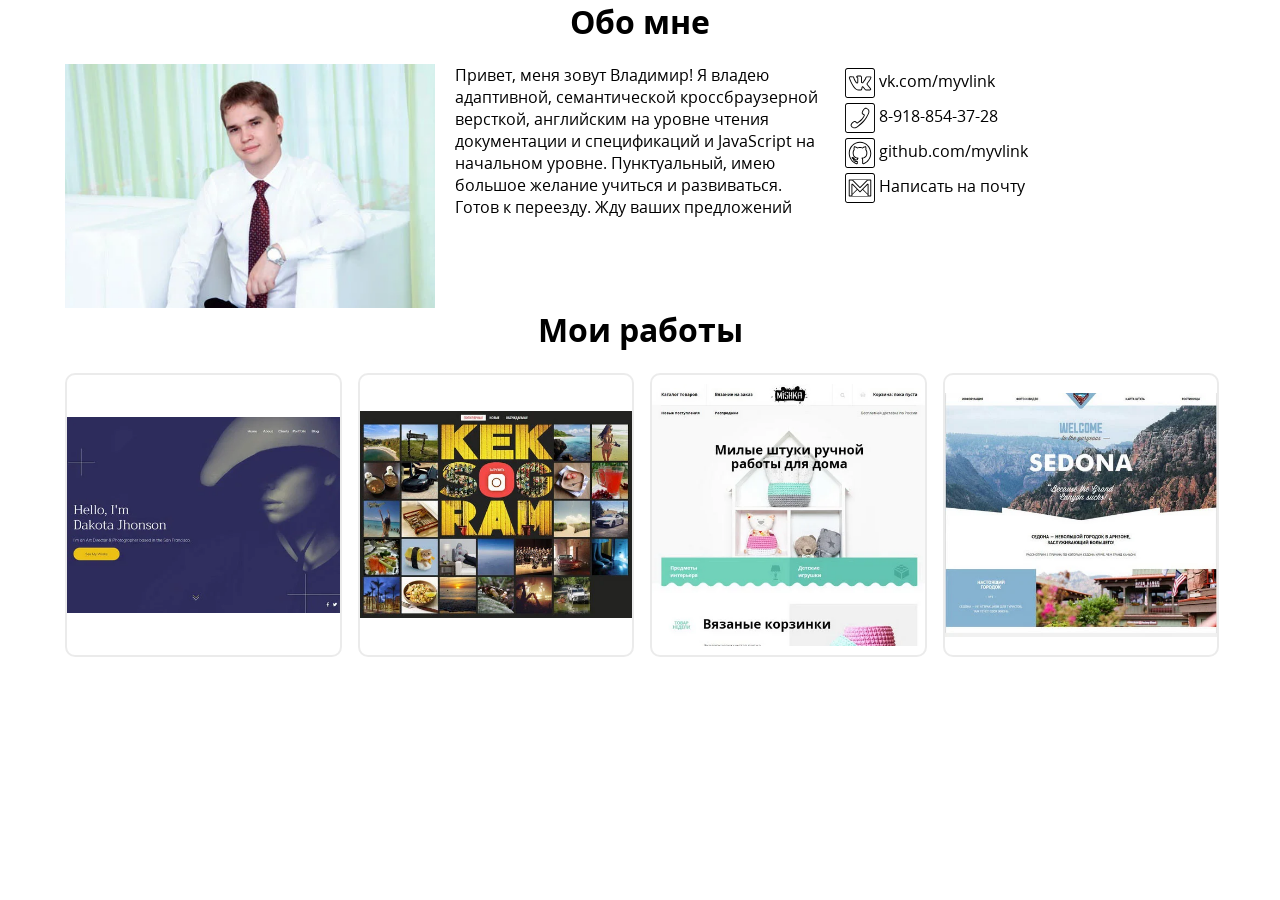
<file: index.html>
<!DOCTYPE html><html lang="ru"><head><meta charset="utf-8"><meta name="viewport" content="width=device-width,initial-scale=1"><title>Портфолио myvlink</title><link rel="preload" href="fonts/opensans.woff2" as="font"><link rel="preload" href="fonts/opensansbold.woff2" as="font"><link rel="stylesheet" href="css/style.min.css"></head><body><!-- Yandex.Metrika counter --><script type="text/javascript">(function (d, w, c) {
        (w[c] = w[c] || []).push(function() {
            try {
                w.yaCounter50430070 = new Ya.Metrika2({
                    id:50430070,
                    clickmap:true,
                    trackLinks:true,
                    accurateTrackBounce:true
                });
            } catch(e) { }
        });

        var n = d.getElementsByTagName("script")[0],
            s = d.createElement("script"),
            f = function () { n.parentNode.insertBefore(s, n); };
        s.type = "text/javascript";
        s.async = true;
        s.src = "https://mc.yandex.ru/metrika/tag.js";

        if (w.opera == "[object Opera]") {
            d.addEventListener("DOMContentLoaded", f, false);
        } else { f(); }
    })(document, window, "yandex_metrika_callbacks2");</script><noscript><div><img src="https://mc.yandex.ru/watch/50430070" style="position:absolute; left:-9999px;" alt=""></div></noscript><!-- /Yandex.Metrika counter --><div style="display:none"><svg xmlns="http://www.w3.org/2000/svg"><symbol id="icon-github" viewbox="0 0 25.600005 25.600001"><path d="M15.06913637 22.27049466c-.0575976-.0362715-.10772825-.077877-.1525261-.12481655-.17599147-.18562467-.2346555-.42245605-.2346555-.61661516 0-.30937439.01066624-1.32604253.01066624-2.58700998 0-.79690578-.26558717-1.2492323-.48957642-1.44659174-.25812086-.2293639-.12372731-.65822078.21865645-.69769267 1.93057268-.2240294 3.84301345-.90358629 3.84301345-4.26083207 0-.9281227-.32105127-1.67702241-.8447593-2.2616333-.10132838-.11414856-.13012654-.27523642-.073596-.41605495.0629304-.15682078.29225246-.82891025.04586428-1.78156938l-.06186398-.18562493c-.3007852.0256032-.94715346.18029042-2.0009694.91212111-.09812844.06934218-.22185574.0896115-.3370503.0565409-.69329963-.19629266-1.44312977-.29443899-2.19189349-.29763995-.74343091.00320096-1.4911282.10028052-2.18656068.29763995-.11519456.0330706-.23892187.01280128-.33705031-.05547412-1.05701587-.73289747-1.70338413-.8875847-2.00203647-.91318789l-.05973047.18562493c-.2453211.95265913-.01706612 1.62581538.04586429 1.7847697.05439766.13975176.02559886.29977349-.07466309.41178787-.52264095.58567765-.84262579 1.33457735-.84262579 2.26270006 0 3.3348429 1.89324178 4.04106977 3.83021434 4.27150044.34131669.04053866.47571024.46832877.21758938.69662526-.17599147.155754-.37864823.47579682-.4511778 1.00920067-.01813256.1344179-.1034619.2507-.22612277.30830768-.55570612.26136838-2.19935979.79690577-3.19557811-.94839268-.00426637-.00746741-.10452832-.18669106-.28905253-.37018244l.18879058.26670224c.12906075.2026933.25812086.45125976.38078173.77663645-.02346536-.08427764.38931448 1.48606375 2.62813931.98679753.24852105-.05654083.48637649.13335106.48637649.38831816.00213286.76916871.01386554 1.39965237.01386554 1.60661315 0 .19949317-.06399684.4416586-.26985354.64648577l-.0895957.07467655c-.2111895.1440191-.46931036.17922377-.74236384.128017l-.0554641-.01493534c-3.81101503-1.30257275-6.55221546-4.9937294-6.55221546-9.33457138 0-5.41618514 4.2803261-9.82743735 9.582469-9.82743735 5.30107583 0 9.59100136 4.41018544 9.59100136 9.82743735 0 4.34084197-2.74013394 8.0277314-6.54901578 9.33457138l-.05226416.01386857c-.26345366.05227354-.51410822.02453655-.72103135-.10668084zm.54610631-.6752896l.60903736-.23683138c3.1486474-1.37191538 5.36720682-4.5787409 5.36720682-8.32963813 0-4.99372954-3.94967527-9.02733125-8.79104056-9.02733125-4.84029885 0-8.78250775 4.03253494-8.78250775 9.02733125 0 3.75089723 2.2185591 6.9609232 5.36827318 8.32963813l.60690386.23469777h.11199462l.02239893-.0640085c0-.17282288-.00639988-.5312705-.01066625-1.0422716l-.01386618-.08534467c-2.12043033.25710078-2.85639494-1.10094603-3.02705296-1.5106001l-.03199874-.08427828c-.37651472-.9846636-.89488982-1.20442655-.81702692-1.16602144l-.05546397-.03200383c-.1802579-.12695049-.32745076-.2549671-.41811302-.39151854-.27305348-.4107211-.013866-.72863038.2655871-.83744444.2058567-.07894377.45651093-.07147636.46611075-.07147636 1.16687699.0821441 1.7417821 1.19375818 1.7343158 1.17882336.48637648.85131248 1.17754323.90038597 1.70125126.77343548l.2794527-.0992131.04906423-.233631c.04479785-.14828594.09812844-.2859048.16852516-.42565656l-.15252547-.02987028c-1.89964166-.40112014-3.72141965-1.53300356-3.72141965-4.9350551 0-.84704539.22185575-1.58527672.60797029-2.20935949l.29225246-.39045177-.04053148-.14401885c-.11946094-.49286583-.20798956-1.36124732.2005239-2.42805566.04373078-.11201502.13439355-.19949298.24958748-.23683132.13439355-.04480639.84049292-.19949297 2.23669197.61021408l.4938428.31470831.99835118-.20589361c.40318066-.05440735.8106277-.08214473 1.21700765-.08534505.40958053.00320032.81916043.0309377 1.22340752.08534505l.99941827.20589361.49170928-.31364154c1.39513262-.81077382 2.10336485-.65501982 2.23882484-.61128085.11412813.03733834.2058567.12374953.24852169.23683132.41064632 1.06574156.3221177 1.93412306.20159033 2.42912243l-.04053148.14295208.29225246.39045177c.38611454.62408277.6101038 1.3623141.6101038 2.2093595 0 3.4244544-1.8399112 4.5360685-3.73848578 4.92758703l-.16105885.02560384.1109282.2101607c.13545998.3424457.21652294.7574339.21652294 1.2417649 0 1.26096745-.01066625 2.2776356-.01066625 2.58700998l.01813256.06720894.11519392-.00106683z"></path><path d="M0 23.26155948V2.33825058C0 1.0484796 1.04741586-.00019294 2.33801997-.00019294h20.92378585c1.28953722 0 2.33801971 1.04867255 2.33801971 2.33844352v20.9233089c0 1.29083787-1.04848249 2.33844352-2.33801971 2.33844352H2.33801997C1.04741587 25.600003 0 24.55239735 0 23.26155948zm24.79986409 0V2.33825058c0-.84704604-.69116611-1.53833743-1.53805827-1.53833743H2.33801997c-.84795885 0-1.53805878.6912914-1.53805878 1.53833743v20.9233089c0 .84811249.69009993 1.53833736 1.53805878 1.53833736h20.92378585c.84689216 0 1.53805827-.69022487 1.53805827-1.53833736z"></path></symbol><symbol id="icon-mail" viewbox="0 0 25.600005 25.600001"><path d="M0 23.26155948V2.33825058C0 1.0484796 1.04741586-.00019294 2.33801997-.00019294h20.92378585c1.28953722 0 2.33801971 1.04867255 2.33801971 2.33844352v20.9233089c0 1.29083787-1.04848249 2.33844352-2.33801971 2.33844352H2.33801997C1.04741587 25.600003 0 24.55239735 0 23.26155948zm24.79986409 0V2.33825058c0-.84704604-.69116611-1.53833743-1.53805827-1.53833743H2.33801997c-.84795885 0-1.53805878.6912914-1.53805878 1.53833743v20.9233089c0 .84811249.69009993 1.53833736 1.53805878 1.53833736h20.92378585c.84689216 0 1.53805827-.69022487 1.53805827-1.53833736z"></path><path d="M3.2009115 19.6034742V6.00060308c0-.2197623.17919127-.40005337.39998059-.40005337l1.19674197.00106677 15.99922416-.00106677v.00106677h1.2031421c.21972225 0 .39998008.18029106.39998008.40005337v13.60073751c0 .22082934-.18025783.40005312-.39998008.40005312H5.9047804c-.00213325.00106677-.00426644.00106677-.00533306.00106677H3.60089209c-.22078932 0-.3999806-.17922378-.3999806-.40005305zm16.0984193-.00106684v-1.099879l-4.10006789-4.10081098-.1023948-.0917457-2.01270273 2.0472055c-.15679183.16002109-.41384626.16002109-.57063874 0l-2.01376915-2.04613872-.10026195.09067892-4.10006762 4.10081098v1.10094584c0 .00960128-.00106662.01813572-.00106662.02667016h13.0009695v-.027737zM5.49946673 19.2034211V9.52747091c0-.2197623.17919127-.40005337.39998059-.40005337h.46077762c.10666144 0 .20905625.04373962.28478641.12054985l6.15436787 6.25896344 6.15330207-6.25896344c.07572952-.07681023.17812433-.12054985.2858526-.12054985h.46077761c.21972289 0 .39998072.18029106.39998072.40005337v9.6748834h1.50072737V6.40172259h-2.19402698l-6.32182724 6.43072031c-.15679183.1600211-.41384626.1600211-.57063874 0L6.1916998 6.40172258h-.29545233L4.00087268 6.4006558v12.8027653h1.49859406zm.79996118-1.47112854l.10026182-.1301508 3.6990206-3.6996902-3.79928242-3.86504644v7.69488744zm12.99990287 0v-7.69595421l-3.80141554 3.8650458 3.70115423 3.7007576.10026131.13015081zm-6.49995156-5.75009601l5.90584746-6.00933084H6.89139954l5.90797969 6.00933084z"></path></symbol><symbol id="icon-telephone" viewbox="0 0 25.600005 25.600001"><path d="M6.79433753 21.37010857c-.71569892-.30190672-1.55725809-.92385594-1.8633766-1.64501826-.32745077-.77663606.00639968-1.541538.38184816-2.13468307.3935809-.60594698.91942212-1.18309045 1.49432755-1.58634413.55890607-.39045177 1.22660746-.66248788 1.83351132-.5568735.60477034.11201502 1.0324828.5878112 1.24687288.82677606.1237273.14081854.20052325.23256423.25492092.29657253l.10452832.11201502.12052736-.05760767c.15145904-.0853444.41277984-.2624345.96741953-.64541886.7071658-.4928652 1.81004596-1.27056841 2.71133514-2.26056652.91088964-.98999811 1.62445467-2.19335725 1.91244077-2.87718187.13332712-.3157751.1450598-.45232653.13012718-.53340385-.0266653-.0256032-.0554641-.0469393-.10666183-.07574346-.25918729-.14828594-.8650247-.36164761-1.21060776-.65288628-.42771245-.36271502-.49810917-.84491248-.47997661-1.23109716.02133249-.38831822.1258608-.7552997.30825151-1.17348885.18025784-.41392142.44371214-.8993192.77969538-1.36338087.33278395-.46512845.73809811-.90892015 1.031417-1.185224.31358496-.29123866.52904084-.40965432.81489407-.51526806.2986517-.10774793.70823223-.20696103 1.3226024.05760767.55250618.23256422 1.31300257.77983676 1.7396486 1.37298183.45437838.62941727.51944165 1.28657064.50984248 1.84131123-.01279976.59421184-.12159445 1.12761633-.74556442 2.4557924-.62183647 1.32497576-1.78657996 3.48739595-3.4345 5.44072157-1.6468536 1.95332561-3.76515042 3.67515442-5.09095275 4.69502294-1.31513673 1.00813377-1.92417345 1.38365027-2.5940077 1.5596736-.6677014.17815693-1.37700007.16108805-2.1385629-.16428844zm1.9327062-.6091475c.49704272-.13121738.99088487-.40645394 2.31242084-1.42098854 1.31513673-1.01133396 3.3779701-2.69048991 4.9672261-4.57554013 1.5860567-1.88078312 2.71666858-3.97706081 3.32143892-5.26576564.60050398-1.2791026.66023445-1.69729175.6709007-2.1314825.0074663-.47792972-.0511971-.93025689-.36051568-1.35698022-.32851757-.45872717-.96528666-.9206553-1.40259892-1.10414604-.37971466-.16428882-.56957231-.10348084-.73596397-.0426722-.18345777.06720862-.30931858.13015016-.54184058.34671214-.25705442.24216582-.62823634.64755306-.92902155 1.07000866-.30185228.41498883-.53757421.84917958-.69649955 1.21402815-.15679248.36271439-.2271892.63368372-.24212181.89611888-.01173268.2624345.03946504.4437917.19839039.5782096.23678836.20056039.73276466.36484857 1.08901396.56754187.13332713.07574345.30291872.18882524.42237965.39578627l.03626511.07574345c.13972636.33604442.03839798.7222291-.14079343 1.1446847-.3242512.76916903-1.08688046 2.05147258-2.05963343 3.10761255-.96741953 1.0625406-2.13856289 1.88505021-2.84572869 2.3779154-.67943407.467262-1.01435088.70195977-1.263939.79477223-.0661297.02453642-.13652642.04480575-.20905664.05440735-.19945682.02666997-.36584848-.02773738-.51410821-.13121758l-.06826321-.05547412c-.12052737-.1088147-.25492092-.27843675-.445845-.49393196-.23145557-.2603016-.49277637-.51633548-.79036163-.57074283-.29331954-.05227316-.73916455.07894377-1.23194027.42458979-.4767773.3328441-.93435486.8310438-1.28100467 1.3623141-.34984975.5526064-.48104336 1.0038668-.31785127 1.39005109.18879084.44805944.81062718.95692693 1.43886353 1.22042853.5909048.25283356 1.1167457.2635016 1.6201883.128017z"></path><path d="M0 23.26155948V2.33825058C0 1.0484796 1.04741586-.00019294 2.33801997-.00019294h20.92378585c1.28953722 0 2.33801971 1.04867255 2.33801971 2.33844352v20.9233089c0 1.29083787-1.04848249 2.33844352-2.33801971 2.33844352H2.33801997C1.04741587 25.600003 0 24.55239735 0 23.26155948zm24.79986409 0V2.33825058c0-.84704604-.69116611-1.53833743-1.53805827-1.53833743H2.33801997c-.84795885 0-1.53805878.6912914-1.53805878 1.53833743v20.9233089c0 .84811249.69009993 1.53833736 1.53805878 1.53833736h20.92378585c.84689216 0 1.53805827-.69022487 1.53805827-1.53833736z"></path></symbol><symbol id="icon-vkontakte" viewbox="0 0 25.600005 25.600001"><path d="M16.90051418 18.63161175l-1.5913895-2.01200006c-.08852927-.10774793-.15999242-.1696227-.21012307-.20482748l-.0554641-.03200384-.023466.05440735-.36264854 1.61941474-.06079754.33497765c-.10239481.34564602-.32638407.69875944-.78289532.78730418l-.28051978.01813597h-1.83991055c-3.2723747 0-6.22689815-4.66088499-8.29506452-10.4675219l-.01493261-.05440735c-.0703966-.34884633-.10559488-.73609778.06506352-1.04760578.19625715-.35951407.57170563-.4747294.96528654-.48646455l2.82759626.01920256c.17492503.00106677.329584.11521534.37971466.28270448.63570266 2.08987706 1.41646511 3.36684674 2.37108552 4.82304007l.0266653.0469393c.10346125.21762876.3199842.155754.43197882-.017069l.06826321-.20162653.00106707-3.28043556c0-.48219682-.21972288-.55047286-.75303008-.62621631-.24425532-.0352048-.3989143-.28163707-.3242512-.51633484.25705442-.81504156 1.10074664-1.23216393 2.27082293-1.23216393l1.07834772-.0256032c.87249102 0 1.66285265.37444953 1.66285265 1.49033135v4.31523879l.07679659.0426722c.1429263.05014026.42344608.06080799.65063527-.29550576.98021928-1.38258342 2.10976409-3.03400264 2.26869007-3.89705027.00639924-.0352048.01706549-.0682754.0319981-.10027987.19945683-.41925593.74449735-.71476169.96422023-.78197031.03093167-.0096016.09279564-.02773739.16532522-.02773739l2.94492357.00213355.18239134.00213419c.06933028.00853418.13759349.02346965.20372383.0469393.1770579.0640083.30185164.18029042.38398103.31257476.16105885.26243516.13865993.55687414.15465898.67422303.00639987.03947188.00639987.08001054 0 .1205492-.27625278 1.72822945-2.26335663 3.66555282-3.0985161 4.92225318-.21438945.29550576-.21758939.51633484-.01813256.75850002l2.77213203 3.47032758c.31998484.4576604.30291871.95799363-.03733154 1.31537415-.22185575.233631-.54397345.3637818-.8842237.40325369l-.3199842.00960115H17.9500631l.05226416-.00320051c-.38718097.0512069-.68796682-.10881406-.91408894-.33604442l-.18772414-.22616358zm1.04954892-.23469777l2.96518963.00106677c.31251788.01813578.5226416-.077877.60583742-.16535496.02879816-.02987093.0682632-.077877.02986523-.18135783l-.06399684-.11628147-2.74333387-3.43192247c-.47037744-.57287573-.39358085-1.19909204-.01813256-1.71862784.794628-1.19589173 2.50121207-2.90491861 2.90332565-4.31523878l.05439767-.24109905-.01386619-.15255368-.02133185-.11628211h-2.98332218l-.09492915.04480639c-.08959506.05013962-.20052325.12801662-.2794527.2026933l-.0799959.0992131-.09919551.35524697c-.34131669.95479332-1.19567515 2.22962946-1.92417345 3.26870042l-.3509165.49499937-.22185575.27310288c-.5887713.57287574-1.45912945.46832877-1.81431168-.0096016-.0842629-.11308179-.1450598-.25816741-.1450598-.42458978V7.90378907c0-.51633547-.2346555-.69022526-.85329204-.69022526l-1.07834772.0256032c-.51944165 0-.87355745.08854537-1.11034646.21656263l-.13119361.0853444.09279564.03307126c.39464791.17602332.74556377.51953515.74556377 1.24069747l-.00319993 3.33164195c-.07679595 1.04013837-1.34820126 1.49779877-1.9167065.69022526l-.0767966-.13228435c-.84902566-1.29403805-1.59032306-2.4909972-2.21002603-4.24162951l-.16532522-.50460034-2.52681106-.0160016c-.26025404.00640065-.27518666.0768096-.27092022.06934218-.0170658.02987093-.03733154.11094825-.01813243.29123867l.0309318.18882524.39464753 1.06467415c2.06603318 5.34897652 4.68137338 8.84063956 7.13565409 8.84063956l1.85697667.00106677c.25172098.01280192.30611865-.26776838.31891776-.4576604l.00959981-.05760767.36904842-1.65248599.01066624-.04053866c.05119773-.15255367.13012719-.30084026.25172099-.41605496.16532522-.15682077.3797153-.22723036.60583742-.19736007.31571782.04160607.59197123.26670224.81702692.5408719l1.6073892 2.03547035c.16532521.23683131.2741199.25923419.3562493.24856582l.05333059-.0042671z"></path><path d="M0 23.26155948V2.33825058C0 1.0484796 1.04741586-.00019294 2.33801997-.00019294h20.92378585c1.28953722 0 2.33801971 1.04867255 2.33801971 2.33844352v20.9233089c0 1.29083787-1.04848249 2.33844352-2.33801971 2.33844352H2.33801997C1.04741587 25.600003 0 24.55239735 0 23.26155948zm24.79986409 0V2.33825058c0-.84704604-.69116611-1.53833743-1.53805827-1.53833743H2.33801997c-.84795885 0-1.53805878.6912914-1.53805878 1.53833743v20.9233089c0 .84811249.69009993 1.53833736 1.53805878 1.53833736h20.92378585c.84689216 0 1.53805827-.69022487 1.53805827-1.53833736z"></path></symbol></svg></div><header class="page-header"></header><main class="page-main"><section class="about-me"><h1 class="about-me__header">Обо мне</h1><div class="about-me__info-wrapper"><div class="about-me__photo-block"><picture><source type="image/webp" srcset="img/me.webp"><img class="about-me__image" src="img/me.jpg" alt="my_photo"></picture></div><div class="about-me__info">Привет, меня зовут Владимир! Я владею адаптивной, семантической кроссбраузерной версткой, английским на уровне чтения документации и спецификаций и JavaScript на начальном уровне. Пунктуальный, имею большое желание учиться и развиваться. Готов к переезду. Жду ваших предложений</div><div class="about-me__contacts"><ul class="about-me__contacts-list"><li class="about-me__contacts-item"><svg class="about-me__contacts-icon" width="30" height="30"><use xlink:href="#icon-vkontakte"></use></svg> <a class="about-me__link" href="https://vk.com/myvlink">vk.com/myvlink</a></li><li class="about-me__contacts-item"><svg class="about-me__contacts-icon" width="30" height="30"><use xlink:href="#icon-telephone"></use></svg> 8-918-854-37-28</li><li class="about-me__contacts-item"><svg class="about-me__contacts-icon" width="30" height="30"><use xlink:href="#icon-github"></use></svg> <a class="about-me__link" href="https://github.com/myvlink">github.com/myvlink</a></li><li class="about-me__contacts-item"><svg class="about-me__contacts-icon" width="30" height="30"><use xlink:href="#icon-mail"></use></svg> <a class="about-me__link" href="mailto:themyvlink@gmail.com">Написать на почту</a></li></ul></div></div></section><section class="portfolio"><h1 class="portfolio__header">Мои работы</h1><ul class="portfolio__list"><li class="portfolio__item"><a href="https://myvlink.github.io/photographer-portfolio/"><picture><source type="image/webp" srcset="img/photographer.webp"><img class="portfolio__item-image" src="img/photographer.jpg" alt="photographer_image_preview"></picture></a></li><li class="portfolio__item"><a href="https://myvlink.github.io/kekstagram/"><picture><source type="image/webp" srcset="img/kekstagram.webp"><img class="portfolio__item-image" src="img/kekstagram.jpg" alt="kekstagram_image_preview"></picture></a></li><li class="portfolio__item"><a href="https://myvlink.github.io/mishka/"><picture><source type="image/webp" srcset="img/mishka.webp"><img class="portfolio__item-image" src="img/mishka.jpg" alt="mishka_image_preview"></picture></a></li><li class="portfolio__item"><a href="https://myvlink.github.io/sedona/"><picture><source type="image/webp" srcset="img/sedona.webp"><img class="portfolio__item-image" src="img/sedona.jpg" alt="sedona_image_preview"></picture></a></li></ul></section></main><footer class="page-footer"></footer></body></html>
</file>
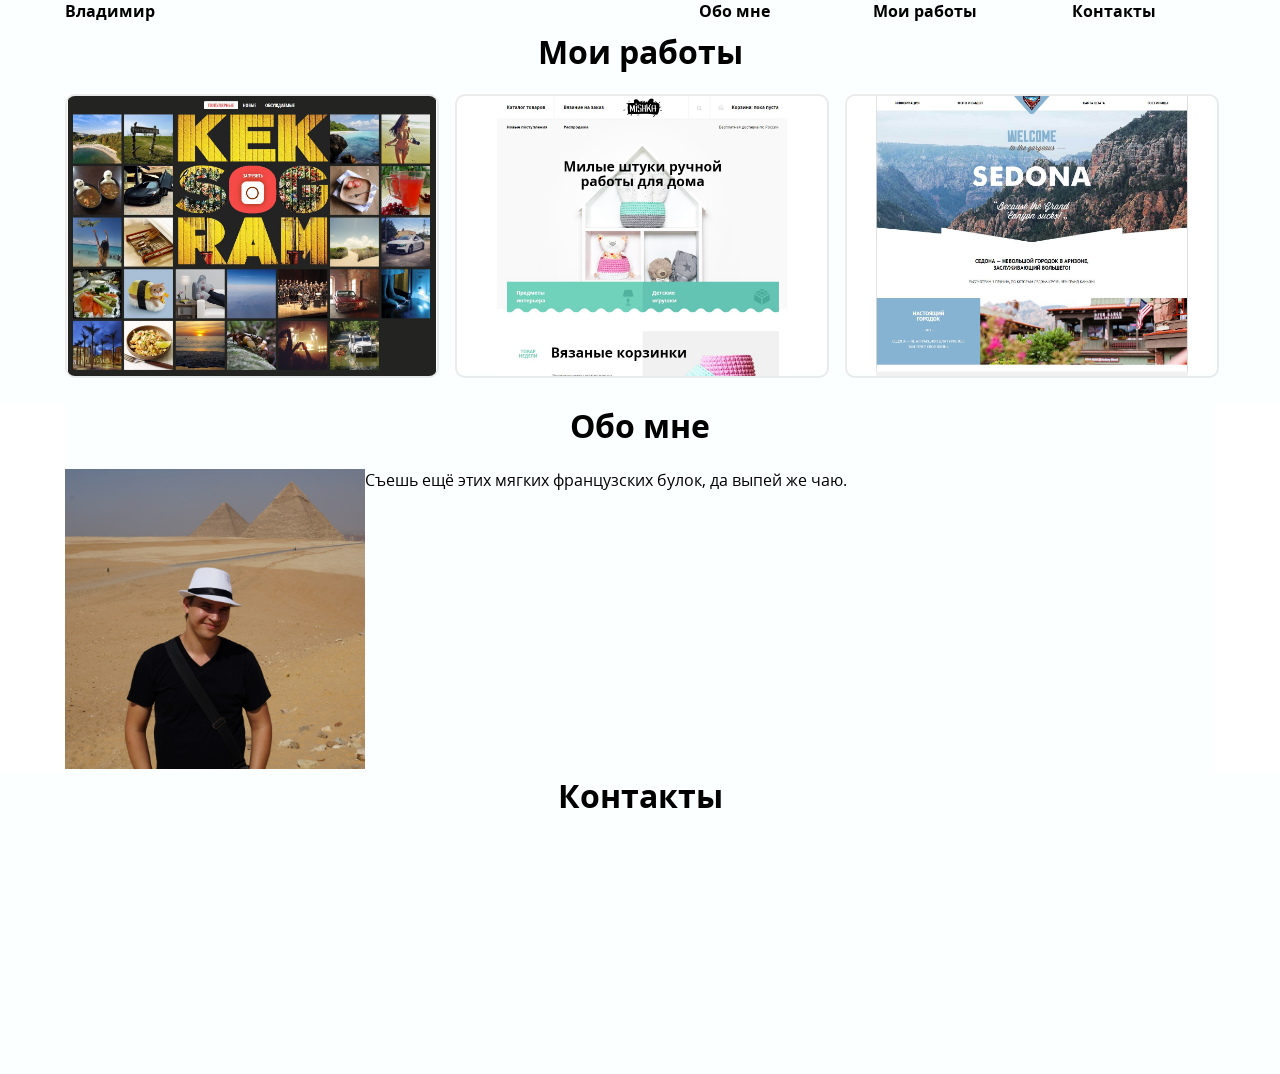
<file: docs/index.html>
<!DOCTYPE html><html lang="ru"><head><meta charset="utf-8"><meta name="viewport" content="width=device-width,initial-scale=1"><title>Портфолио myvlink</title><link rel="stylesheet" href="css/style.min.css"></head><body><header class="page-header"><nav class="main-nav"><ul class="main-nav__list"><li class="main-nav__item main-nav__item--left-align">Владимир</li></ul><ul class="main-nav__list main-nav__list--navigation"><li class="main-nav__item"><a class="main-nav__link" href="#about-me">Обо мне</a></li><li class="main-nav__item"><a class="main-nav__link" href="#portfolio">Мои работы</a></li><li class="main-nav__item"><a class="main-nav__link" href="#contacts">Контакты</a></li></ul></nav></header><main class="page-main"><section class="portfolio"><h1 class="portfolio__header"><a name="portfolio"></a> Мои работы</h1><ul class="portfolio__list"><li class="portfolio__item"><a href="https://myvlink.github.io/kekstagram/"><img class="portfolio__item-image" src="img/3.jpg"></a></li><li class="portfolio__item"><a href="https://myvlink.github.io/mishka/"><img class="portfolio__item-image" src="img/1.jpg"></a></li><li class="portfolio__item"><a href="https://myvlink.github.io/sedona/"><img class="portfolio__item-image" src="img/2.jpg"></a></li></ul></section><section class="about-me"><h1 class="about-me__header"><a name="about-me"></a> Обо мне</h1><div class="about-me__info-wrapper"><div class="about-me__photo-block"><img class="about-me__image" src="img/me.jpg"></div><div class="about-me__info">Съешь ещё этих мягких французских булок, да выпей же чаю.</div></div></section></main><footer class="page-footer"><section class="contacts"><h1 class="contacts__header"><a name="contacts"></a> Контакты</h1></section></footer></body></html>
</file>
<file: css/style.min.css>
body{font-family:"Open Sans","Arial",sans-serif;margin:0;padding:0}.visually-hidden{position:absolute;clip:rect(1px,1px,1px,1px);padding:0;border:0;height:1px;width:1px;overflow:hidden}@font-face{font-family:"Open Sans";src:local("Open Sans"),url(../fonts/opensans.woff2) format("woff2"),url(../fonts/opensans.woff) format("woff");font-style:normal;font-weight:400;font-display:swap}@font-face{font-family:"Open Sans";src:local("Open Sans Bold"),url(../fonts/opensansbold.woff2) format("woff2"),url(../fonts/opensansbold.woff) format("woff");font-style:normal;font-weight:700;font-display:swap}
/*! normalize.css v3.0.1 | MIT License | git.io/normalize */
html{font-family:sans-serif;-ms-text-size-adjust:100%;-webkit-text-size-adjust:100%}body{margin:0}article,aside,details,figcaption,figure,footer,header,hgroup,main,nav,section,summary{display:block}audio,canvas,progress,video{display:inline-block;vertical-align:baseline}audio:not([controls]){display:none;height:0}[hidden],template{display:none}a{background:0 0}a:active,a:hover{outline:0}abbr[title]{border-bottom:1px dotted}b,strong{font-weight:700}dfn{font-style:italic}h1{font-size:2em;margin:.67em 0}mark{background:#ff0;color:#000}small{font-size:80%}sub,sup{font-size:75%;line-height:0;position:relative;vertical-align:baseline}sup{top:-.5em}sub{bottom:-.25em}img{border:0}svg:not(:root){overflow:hidden}figure{margin:1em 40px}hr{-webkit-box-sizing:content-box;box-sizing:content-box;height:0}pre{overflow:auto}code,kbd,pre,samp{font-family:monospace,monospace;font-size:1em}button,input,optgroup,select,textarea{color:inherit;font:inherit;margin:0}button{overflow:visible}button,select{text-transform:none}button,html input[type=button],input[type=reset],input[type=submit]{-webkit-appearance:button;cursor:pointer}button[disabled],html input[disabled]{cursor:default}button input::-moz-focus-inner{border:0;padding:0}input{line-height:normal}input[type=checkbox],input[type=radio]{-webkit-box-sizing:border-box;box-sizing:border-box;padding:0}input[type=number]::-webkit-inner-spin-button,input[type=number]::-webkit-outer-spin-button{height:auto}input[type=search]{-webkit-appearance:textfield;-webkit-box-sizing:content-box;box-sizing:content-box}input[type=search]::-webkit-search-cancel-button,input[type=search]::-webkit-search-decoration{-webkit-appearance:none}fieldset{border:1px solid silver;margin:0 2px;padding:.35em .625em .75em}legend{border:0}textarea{overflow:auto}optgroup{font-weight:700}table{border-collapse:collapse;border-spacing:0}legend,td,th{padding:0}.main-nav{max-width:1150px;margin:0 auto;display:-webkit-box;display:-ms-flexbox;display:flex;-webkit-box-pack:justify;-ms-flex-pack:justify;justify-content:space-between}.main-nav__list{width:100%;margin:0;padding:0}.main-nav__list--navigation{display:-webkit-box;display:-ms-flexbox;display:flex}.main-nav__item{width:33%;height:30px;list-style:none;min-width:110px;text-align:center;font-weight:700}.main-nav__link{text-decoration:none;color:#000}.main-nav__link:hover{color:gray}.main-nav__link:active{color:#d3d3d3}.main-nav__item--left-align{text-align:left}.about-me{max-width:1150px;margin:0 auto}.about-me__info-wrapper{display:grid;grid-gap:20px;grid-template-columns:repeat(auto-fit,minmax(200px,1fr))}.about-me__header{text-align:center;margin-top:0}.about-me__image{width:100%;height:100%;-o-object-fit:cover;object-fit:cover}.about-me__contacts-list{list-style:none;padding:0;margin:0;min-width:200px}.about-me__contacts-item{line-height:35px}.about-me__contacts-icon{display:inline-block;vertical-align:middle}.about-me__link{text-decoration:none;color:#000}.about-me__link:hover{color:gray}.about-me__link:active{color:#d3d3d3}.portfolio{padding-bottom:30px}.portfolio__header{text-align:center;margin-top:0}.portfolio__list{max-width:1150px;margin:0 auto;padding:0;display:grid;grid-gap:20px;grid-template-columns:repeat(auto-fit,minmax(200px,1fr));grid-template-rows:repeat(1,280px)}.portfolio__item{list-style:none;text-align:center;background-color:#fff}.portfolio__item-image{top:1px;width:100%;height:100%;-o-object-fit:contain;object-fit:contain;border-radius:10px;border:2px solid rgba(59,59,59,.1)}.portfolio__item-image:hover{-webkit-box-shadow:0 0 15px #d3d3d3;box-shadow:0 0 15px #d3d3d3}.portfolio__item-image:active{-webkit-box-shadow:0 0 5px #d3d3d3;box-shadow:0 0 5px #d3d3d3}
</file>
<file: docs/css/style.min.css>
body{font-family:"Open Sans","Arial",sans-serif;margin:0;padding:0}.visually-hidden{position:absolute;clip:rect(1px,1px,1px,1px);padding:0;border:0;height:1px;width:1px;overflow:hidden}@font-face{font-family:"Open Sans";src:local("Open Sans"),url(../fonts/opensans.woff2) format("woff2"),url(../fonts/opensans.woff) format("woff");font-style:normal;font-weight:400;font-display:swap}@font-face{font-family:"Open Sans";src:local("Open Sans Bold"),url(../fonts/opensansbold.woff2) format("woff2"),url(../fonts/opensansbold.woff) format("woff");font-style:normal;font-weight:700;font-display:swap}
/*! normalize.css v3.0.1 | MIT License | git.io/normalize */
html{font-family:sans-serif;-ms-text-size-adjust:100%;-webkit-text-size-adjust:100%}body{margin:0}article,aside,details,figcaption,figure,footer,header,hgroup,main,nav,section,summary{display:block}audio,canvas,progress,video{display:inline-block;vertical-align:baseline}audio:not([controls]){display:none;height:0}[hidden],template{display:none}a{background:0 0}a:active,a:hover{outline:0}abbr[title]{border-bottom:1px dotted}b,strong{font-weight:700}dfn{font-style:italic}h1{font-size:2em;margin:.67em 0}mark{background:#ff0;color:#000}small{font-size:80%}sub,sup{font-size:75%;line-height:0;position:relative;vertical-align:baseline}sup{top:-.5em}sub{bottom:-.25em}img{border:0}svg:not(:root){overflow:hidden}figure{margin:1em 40px}hr{-webkit-box-sizing:content-box;box-sizing:content-box;height:0}pre{overflow:auto}code,kbd,pre,samp{font-family:monospace,monospace;font-size:1em}button,input,optgroup,select,textarea{color:inherit;font:inherit;margin:0}button{overflow:visible}button,select{text-transform:none}button,html input[type=button],input[type=reset],input[type=submit]{-webkit-appearance:button;cursor:pointer}button[disabled],html input[disabled]{cursor:default}button input::-moz-focus-inner{border:0;padding:0}input{line-height:normal}input[type=checkbox],input[type=radio]{-webkit-box-sizing:border-box;box-sizing:border-box;padding:0}input[type=number]::-webkit-inner-spin-button,input[type=number]::-webkit-outer-spin-button{height:auto}input[type=search]{-webkit-appearance:textfield;-webkit-box-sizing:content-box;box-sizing:content-box}input[type=search]::-webkit-search-cancel-button,input[type=search]::-webkit-search-decoration{-webkit-appearance:none}fieldset{border:1px solid silver;margin:0 2px;padding:.35em .625em .75em}legend{border:0}textarea{overflow:auto}optgroup{font-weight:700}table{border-collapse:collapse;border-spacing:0}legend,td,th{padding:0}.page-header{background-color:rgba(225,255,253,.1)}.main-nav{max-width:1150px;margin:0 auto;display:-webkit-box;display:-ms-flexbox;display:flex;-webkit-box-pack:justify;-ms-flex-pack:justify;justify-content:space-between}.main-nav__list{width:100%;margin:0;padding:0}.main-nav__list--navigation{display:-webkit-box;display:-ms-flexbox;display:flex}.main-nav__item{width:33%;height:30px;list-style:none;min-width:110px;text-align:center;font-weight:700}.main-nav__link{text-decoration:none;color:#000}.main-nav__link:hover{color:gray}.main-nav__link:active{color:#d3d3d3}.main-nav__item--left-align{text-align:left}.about-me{max-width:1150px;margin:0 auto;background-color:rgba(225,255,253,.1)}.about-me__info-wrapper{display:-webkit-box;display:-ms-flexbox;display:flex}.about-me__header{text-align:center;margin-top:0}.about-me__image{width:300px;height:300px;-o-object-fit:cover;object-fit:cover}.portfolio{background-color:rgba(225,255,253,.1);padding-bottom:30px}.portfolio__header{text-align:center;margin-top:0}.portfolio__list{max-width:1150px;margin:0 auto;padding:0;display:grid;grid-gap:20px;grid-template-columns:repeat(auto-fit,minmax(200px,1fr));grid-template-rows:repeat(1,280px)}.portfolio__item{list-style:none;text-align:center;background-color:#fff}.portfolio__item-image{top:1px;width:100%;height:100%;-o-object-fit:contain;object-fit:contain;border-radius:10px;border:2px solid rgba(59,59,59,.1)}.portfolio__item-image:hover{-webkit-box-shadow:0 0 15px #d3d3d3;box-shadow:0 0 15px #d3d3d3}.portfolio__item-image:active{-webkit-box-shadow:0 0 5px #d3d3d3;box-shadow:0 0 5px #d3d3d3}.contacts{background-color:rgba(225,255,253,.1);height:300px}.contacts__header{text-align:center;margin-top:0}
</file>
